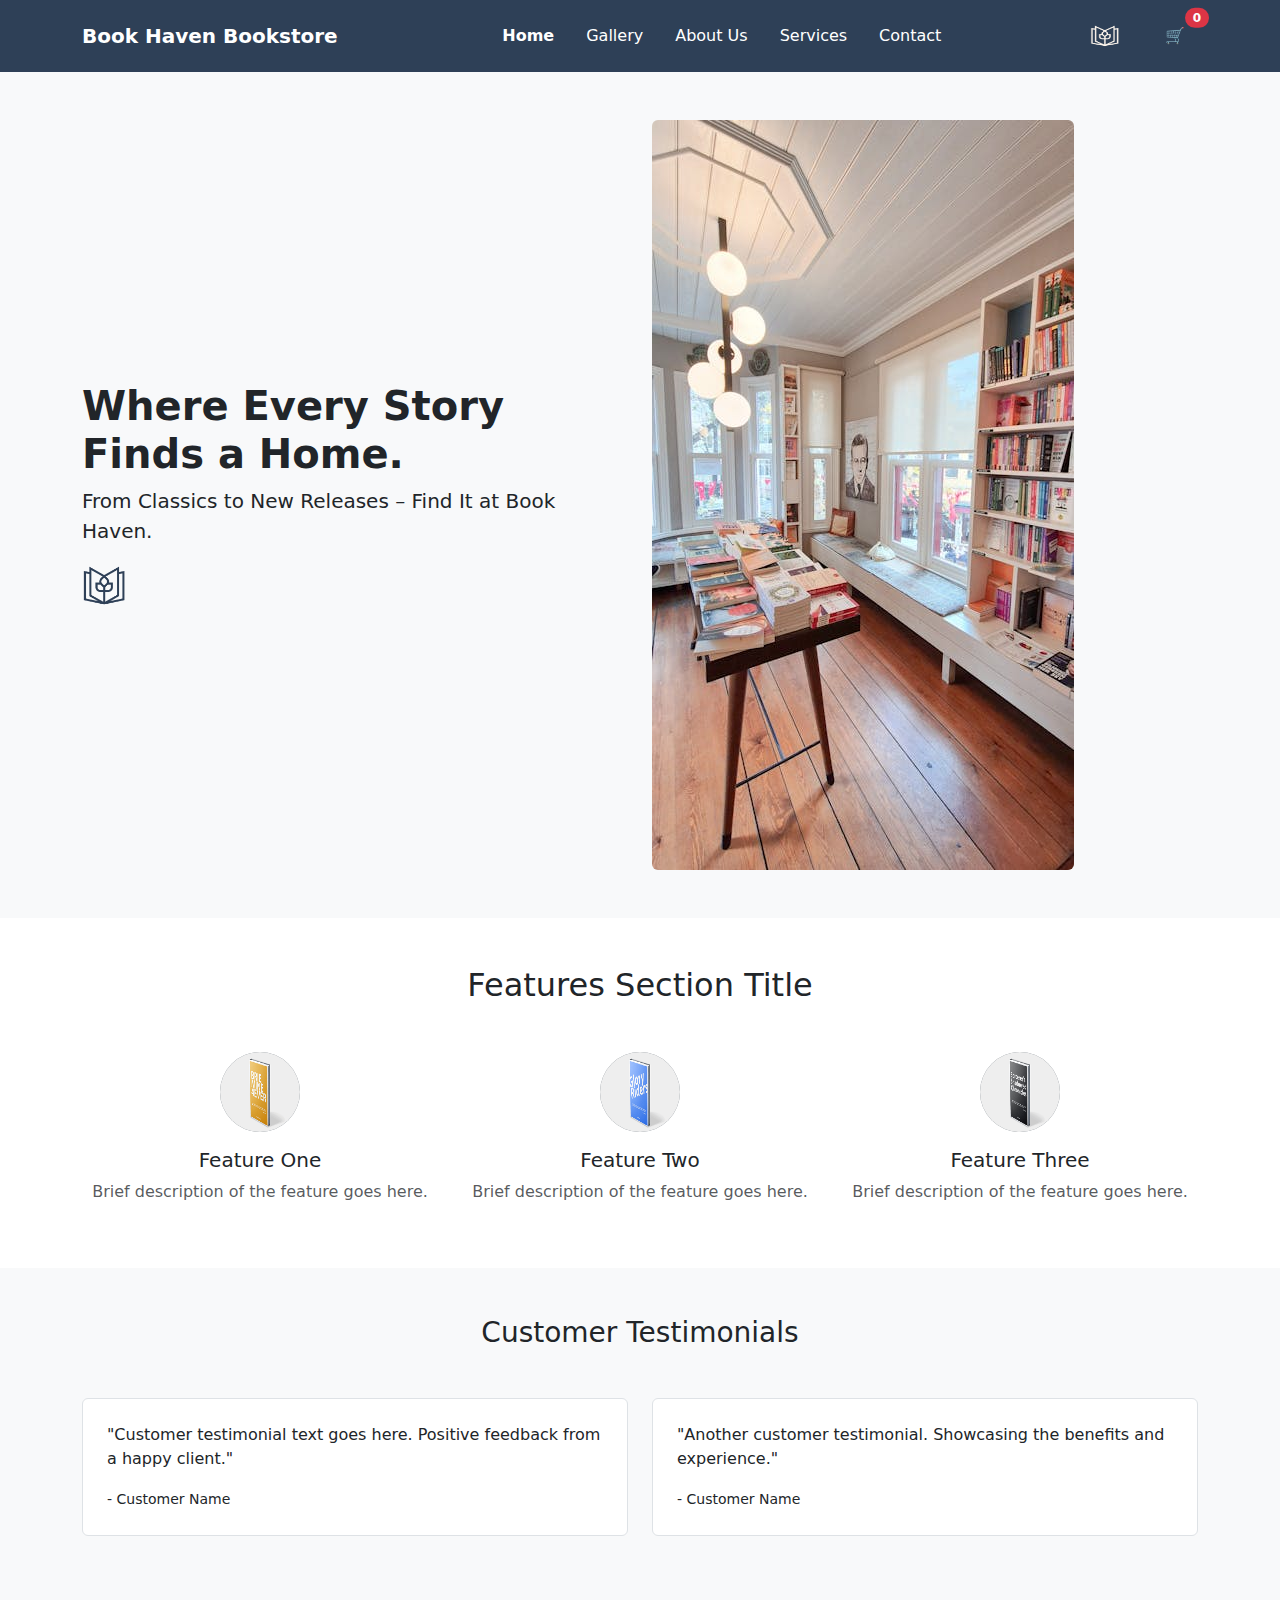
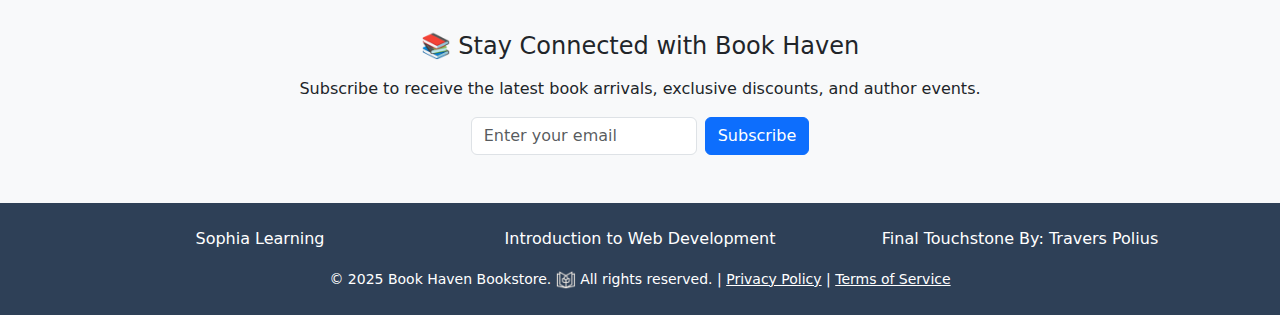
<file: index.html>
<!DOCTYPE html>
<html lang="en">
<head>
  <meta charset="UTF-8">
  <meta name="viewport" content="width=device-width, initial-scale=1.0">
  <title>Book Haven Bookstore</title>
  <link href="https://cdn.jsdelivr.net/npm/bootstrap@5.3.0/dist/css/bootstrap.min.css" rel="stylesheet">
  <link href="css/styles.css" rel="stylesheet">
</head>
<body>

<!-- NAVBAR -->
<nav class="navbar navbar-expand-lg py-3 text-white">
  <div class="container text-white">
    <a class="navbar-brand text-white fw-bold" href="index.html">Book Haven Bookstore</a>
    <button class="navbar-toggler" type="button" data-bs-toggle="collapse" data-bs-target="#navbarNav">
      <span class="navbar-toggler-icon"></span>
    </button>
    <div class="collapse navbar-collapse justify-content-center text-white" id="navbarNav">
      <ul class="navbar-nav gap-3">
        <li class="nav-item"><a class="nav-link text-white active fw-bold" href="index.html">Home</a></li>
        <li class="nav-item"><a class="nav-link text-white" href="gallery.html">Gallery</a></li>
        <li class="nav-item"><a class="nav-link text-white" href="about.html">About Us</a></li>
        <li class="nav-item"><a class="nav-link text-white" href="services.html">Services</a></li>
        <li class="nav-item"><a class="nav-link text-white" href="contact.html">Contact</a></li>
      </ul>
    </div>
    <a class="navbar-brand" href="#">
        <img src="images/logo.png" alt="Logo" width="30" height="24" class="d-inline-block align-text-top">
      </a>
      <a href="cart.html" class="btn position-relative ms-3">
        🛒
        <span id="cart-count" class="position-absolute top-0 start-100 translate-middle badge rounded-pill bg-danger">0</span>
      </a>
  </div>
</nav>

<!-- HERO SECTION -->
<section class="py-5 bg-light">
  <div class="container">
    <div class="row align-items-center">
      <div class="col-md-6">
        <h1 class="fw-bold">Where Every Story Finds a Home.</h1>
        <p class="lead">From Classics to New Releases – Find It at Book Haven.</p>
        <img src="images/logoBlack.png" alt="Logo" width="45" height="45" class="d-inline-block align-text-top">
      </div>
      <div class="col-md-6">
        <img class="rounded" src="images/hero-bookstore.jpeg" alt="Hero Image" width="auto" height="auto">
      </div>
    </div>
  </div>
</section>

<!-- FEATURES SECTION -->
<section class="py-5">
  <div class="container text-center">
    <h2 class="mb-5">Features Section Title</h2>
    <div class="row g-4">
      <div class="col-md-4">
        <div class="mb-3 rounded-circle bg-secondary mx-auto" style="width:80px; height:80px;">
			<img class="mb-3 rounded-circle bg-secondary mx-auto" style="width:80px; height:80px;" src="images/Client3_Book1.png" alt="Book1">
		</div>
        <h5>Feature One</h5>
        <p class="text-muted">Brief description of the feature goes here.</p>
      </div>
      <div class="col-md-4">
        <div class="mb-3 rounded-circle bg-secondary mx-auto" style="width:80px; height:80px;">
			<img class="mb-3 rounded-circle bg-secondary mx-auto" style="width:80px; height:80px;" src="images/Client3_Book2.png" alt="Book2">
		</div>
        <h5>Feature Two</h5>
        <p class="text-muted">Brief description of the feature goes here.</p>
      </div>
      <div class="col-md-4">
        <div class="mb-3 rounded-circle bg-secondary mx-auto" style="width:80px; height:80px;">
			<img class="mb-3 rounded-circle bg-secondary mx-auto" style="width:80px; height:80px;" src="images/Client3_Book3.png" alt="Book3">
		</div>
        <h5>Feature Three</h5>
        <p class="text-muted">Brief description of the feature goes here.</p>
      </div>
    </div>
  </div>
</section>

<!-- TESTIMONIALS SECTION -->
<section class="py-5 bg-light">
  <div class="container">
    <h3 class="text-center mb-5">Customer Testimonials</h3>
    <div class="row g-4">
      <div class="col-md-6">
        <div class="p-4 border rounded bg-white">
          <p>"Customer testimonial text goes here. Positive feedback from a happy client."</p>
          <small>- Customer Name</small>
        </div>
      </div>
      <div class="col-md-6">
        <div class="p-4 border rounded bg-white">
          <p>"Another customer testimonial. Showcasing the benefits and experience."</p>
          <small>- Customer Name</small>
        </div>
      </div>
    </div>
  </div>
</section>

<!-- SUBSCRIBE SECTION -->
<section class="bg-light py-5">
  <div class="container text-center">
    <h4 class="mb-3">📚 Stay Connected with Book Haven</h4>
    <p>Subscribe to receive the latest book arrivals, exclusive discounts, and author events.</p>
    <form id="subscribe-form" class="d-flex justify-content-center flex-wrap gap-2">
      <input type="email" id="subscribe-email" class="form-control w-auto" placeholder="Enter your email" required>
      <button class="btn btn-primary" type="submit">Subscribe</button>
    </form>
    <div id="subscribe-message" class="mt-3 text-success" style="display:none;">
      ✅ Thank you for subscribing!
    </div>
  </div>
</section>

<!-- FOOTER -->
<footer class="py-4 text-white">
  <div class="container text-center">
    <div class="row mb-3">
      <div class="col-md-4">Sophia Learning</div>
      <div class="col-md-4">Introduction to Web Development </div>
      <div class="col-md-4">Final Touchstone By: Travers Polius</div>
    </div>
    <small>© 2025 Book Haven Bookstore. <img src="images/logo.png" alt="Logo" height="20px" width="20px">  All rights reserved. | 
		<a href="#" class="text-white">Privacy Policy</a> | <a href="#" class="text-white">Terms of Service</a>
	</small>
  </div>
</footer>

<script src="https://cdn.jsdelivr.net/npm/bootstrap@5.3.0/dist/js/bootstrap.bundle.min.js"></script>
<script src="js/script_A.js"></script>
</body>
</html>
</file>
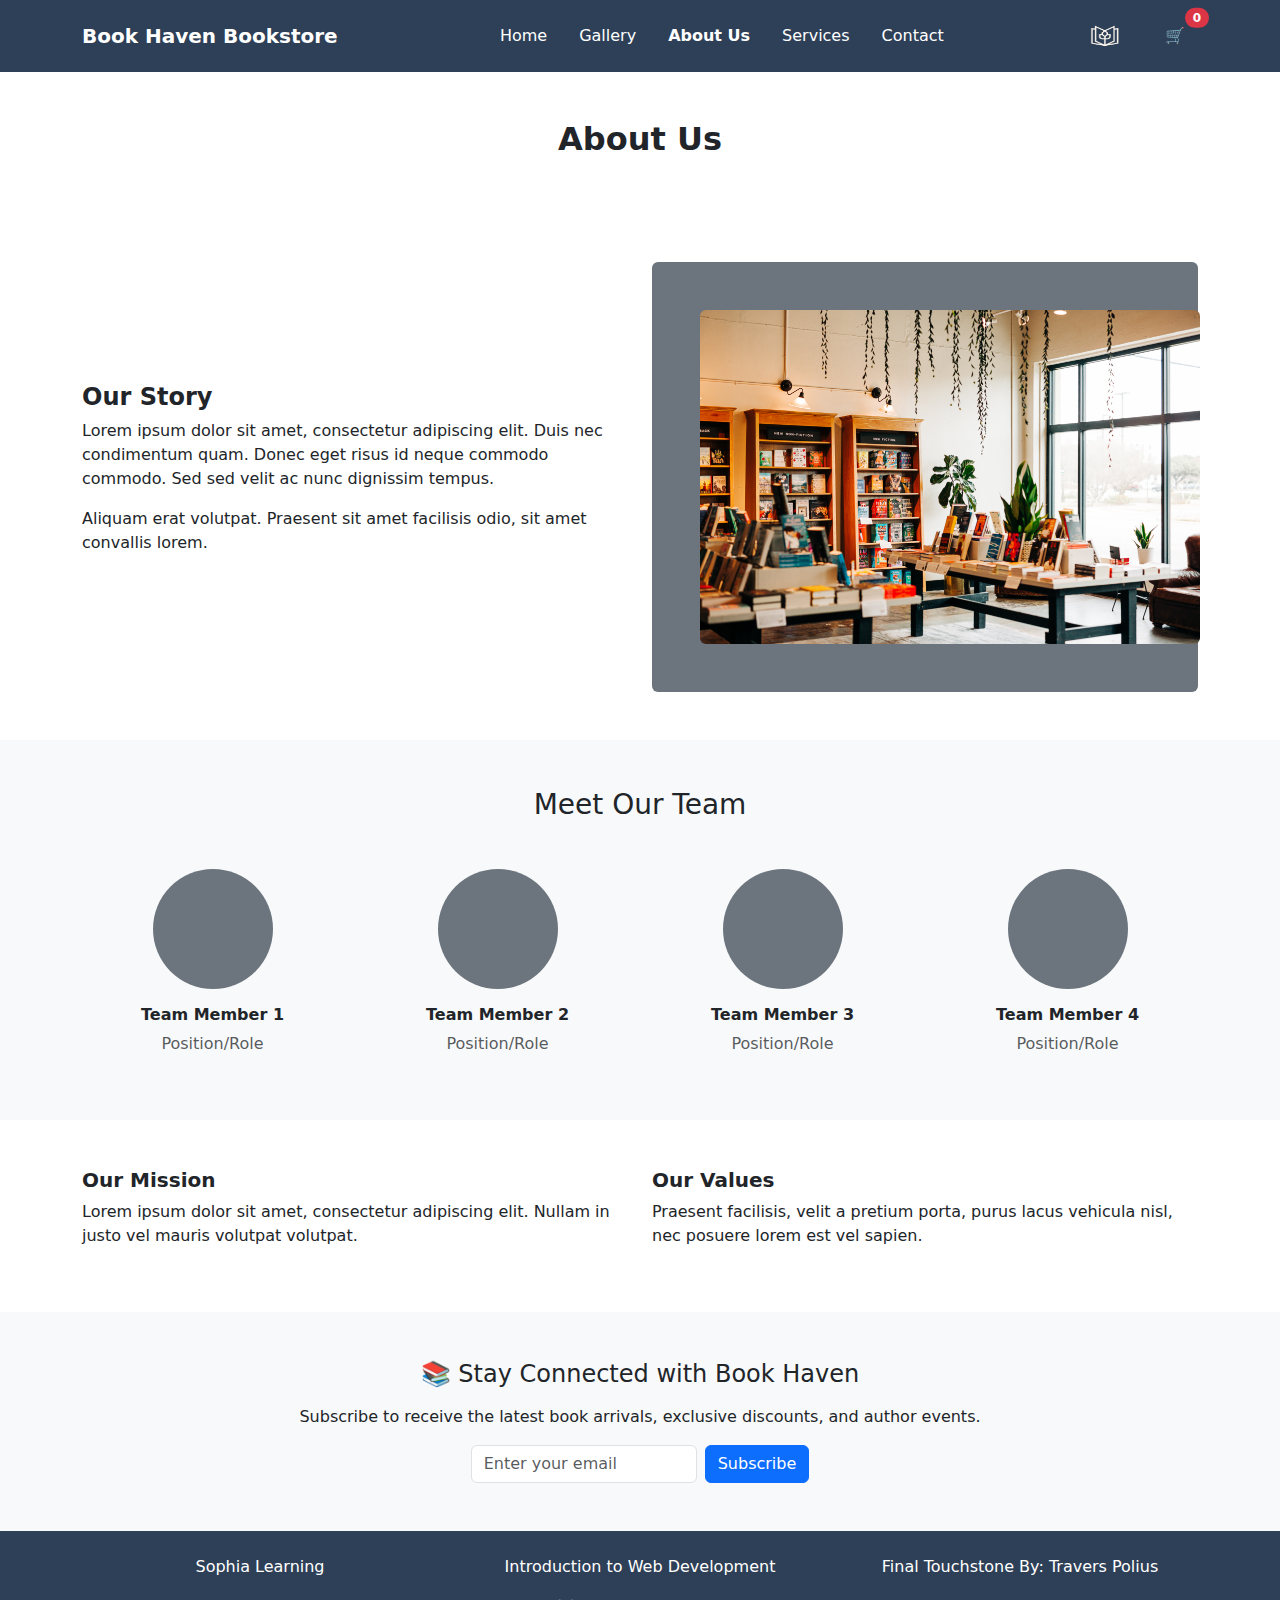
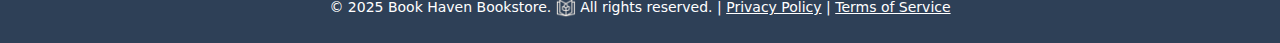
<file: about.html>
<!DOCTYPE html>
<html lang="en">
<head>
  <meta charset="UTF-8">
  <meta name="viewport" content="width=device-width, initial-scale=1.0">
  <title>About Us</title>
  <link href="https://cdn.jsdelivr.net/npm/bootstrap@5.3.0/dist/css/bootstrap.min.css" rel="stylesheet">
  <link href="css/styles.css" rel="stylesheet">
</head>
<body>

<!-- NAVBAR -->
<nav class="navbar navbar-expand-lg py-3 text-white">
  <div class="container text-white">
    <a class="navbar-brand text-white fw-bold" href="index.html">Book Haven Bookstore</a>
    <button class="navbar-toggler" type="button" data-bs-toggle="collapse" data-bs-target="#navbarNav">
      <span class="navbar-toggler-icon"></span>
    </button>
    <div class="collapse navbar-collapse justify-content-center text-white" id="navbarNav">
      <ul class="navbar-nav gap-3">
        <li class="nav-item"><a class="nav-link text-white" href="index.html">Home</a></li>
        <li class="nav-item"><a class="nav-link text-white" href="gallery.html">Gallery</a></li>
        <li class="nav-item"><a class="nav-link text-white active fw-bold" href="about.html">About Us</a></li>
        <li class="nav-item"><a class="nav-link text-white" href="Services.html">Services</a></li>
        <li class="nav-item"><a class="nav-link text-white" href="contact.html">Contact</a></li>
      </ul>
    </div>
    <a class="navbar-brand" href="#">
        <img src="images/logo.png" alt="Logo" width="30" height="24" class="d-inline-block align-text-top">
      </a>
      <a href="cart.html" class="btn position-relative ms-3">
        🛒
        <span id="cart-count" class="position-absolute top-0 start-100 translate-middle badge rounded-pill bg-danger">0</span>
      </a>
  </div>
</nav>

<!-- PAGE TITLE -->
<section class="py-5 text-center">
  <div class="container">
    <h2 class="fw-bold">About Us</h2>
  </div>
</section>

<!-- OUR STORY SECTION -->
<section class="py-5">
  <div class="container">
    <div class="row align-items-center">
      <div class="col-md-6">
        <h4 class="fw-bold">Our Story</h4>
        <p>Lorem ipsum dolor sit amet, consectetur adipiscing elit. Duis nec condimentum quam. Donec eget risus id neque commodo commodo. Sed sed velit ac nunc dignissim tempus.</p>
        <p>Aliquam erat volutpat. Praesent sit amet facilisis odio, sit amet convallis lorem.</p>
      </div>
      <div class="col-md-6">
        <div class="bg-secondary text-white text-center p-5 rounded">
          <img class="rounded" src="images/hero-image2.jpg" alt="Hero Image" width="500px" height="auto">
        </div>
      </div>
    </div>
  </div>
</section>

<!-- MEET OUR TEAM -->
<section class="py-5 bg-light">
  <div class="container text-center">
    <h3 class="mb-5">Meet Our Team</h3>
    <div class="row g-4">
      <div class="col-6 col-md-3">
        <div class="rounded-circle bg-secondary mx-auto mb-3" style="width:120px; height:120px;"></div>
        <h6 class="fw-bold">Team Member 1</h6>
        <p class="text-muted">Position/Role</p>
      </div>
      <div class="col-6 col-md-3">
        <div class="rounded-circle bg-secondary mx-auto mb-3" style="width:120px; height:120px;"></div>
        <h6 class="fw-bold">Team Member 2</h6>
        <p class="text-muted">Position/Role</p>
      </div>
      <div class="col-6 col-md-3">
        <div class="rounded-circle bg-secondary mx-auto mb-3" style="width:120px; height:120px;"></div>
        <h6 class="fw-bold">Team Member 3</h6>
        <p class="text-muted">Position/Role</p>
      </div>
      <div class="col-6 col-md-3">
        <div class="rounded-circle bg-secondary mx-auto mb-3" style="width:120px; height:120px;"></div>
        <h6 class="fw-bold">Team Member 4</h6>
        <p class="text-muted">Position/Role</p>
      </div>
    </div>
  </div>
</section>

<!-- MISSION & VALUES -->
<section class="py-5">
  <div class="container">
    <div class="row g-4">
      <div class="col-md-6">
        <h5 class="fw-bold">Our Mission</h5>
        <p>Lorem ipsum dolor sit amet, consectetur adipiscing elit. Nullam in justo vel mauris volutpat volutpat.</p>
      </div>
      <div class="col-md-6">
        <h5 class="fw-bold">Our Values</h5>
        <p>Praesent facilisis, velit a pretium porta, purus lacus vehicula nisl, nec posuere lorem est vel sapien.</p>
      </div>
    </div>
  </div>
</section>

 <!-- SUBSCRIBE SECTION -->
<section class="bg-light py-5">
  <div class="container text-center">
    <h4 class="mb-3">📚 Stay Connected with Book Haven</h4>
    <p>Subscribe to receive the latest book arrivals, exclusive discounts, and author events.</p>
    <form id="subscribe-form" class="d-flex justify-content-center flex-wrap gap-2">
      <input type="email" id="subscribe-email" class="form-control w-auto" placeholder="Enter your email" required>
      <button class="btn btn-primary" type="submit">Subscribe</button>
    </form>
    <div id="subscribe-message" class="mt-3 text-success" style="display:none;">
      ✅ Thank you for subscribing!
    </div>
  </div>
</section>

<!-- FOOTER -->
<footer class="py-4 text-white">
  <div class="container text-center">
    <div class="row mb-3">
      <div class="col-md-4">Sophia Learning</div>
      <div class="col-md-4">Introduction to Web Development </div>
      <div class="col-md-4">Final Touchstone By: Travers Polius</div>
    </div>
    <small>© 2025 Book Haven Bookstore. <img src="images/logo.png" alt="Logo" height="20px" width="20px">  All rights reserved. | 
		<a href="#" class="text-white">Privacy Policy</a> | <a href="#" class="text-white">Terms of Service</a>
	</small>
  </div>
</footer>

<script src="https://cdn.jsdelivr.net/npm/bootstrap@5.3.0/dist/js/bootstrap.bundle.min.js"></script>
<script src="js/script_A.js"></script>
</body>
</html>
</file>
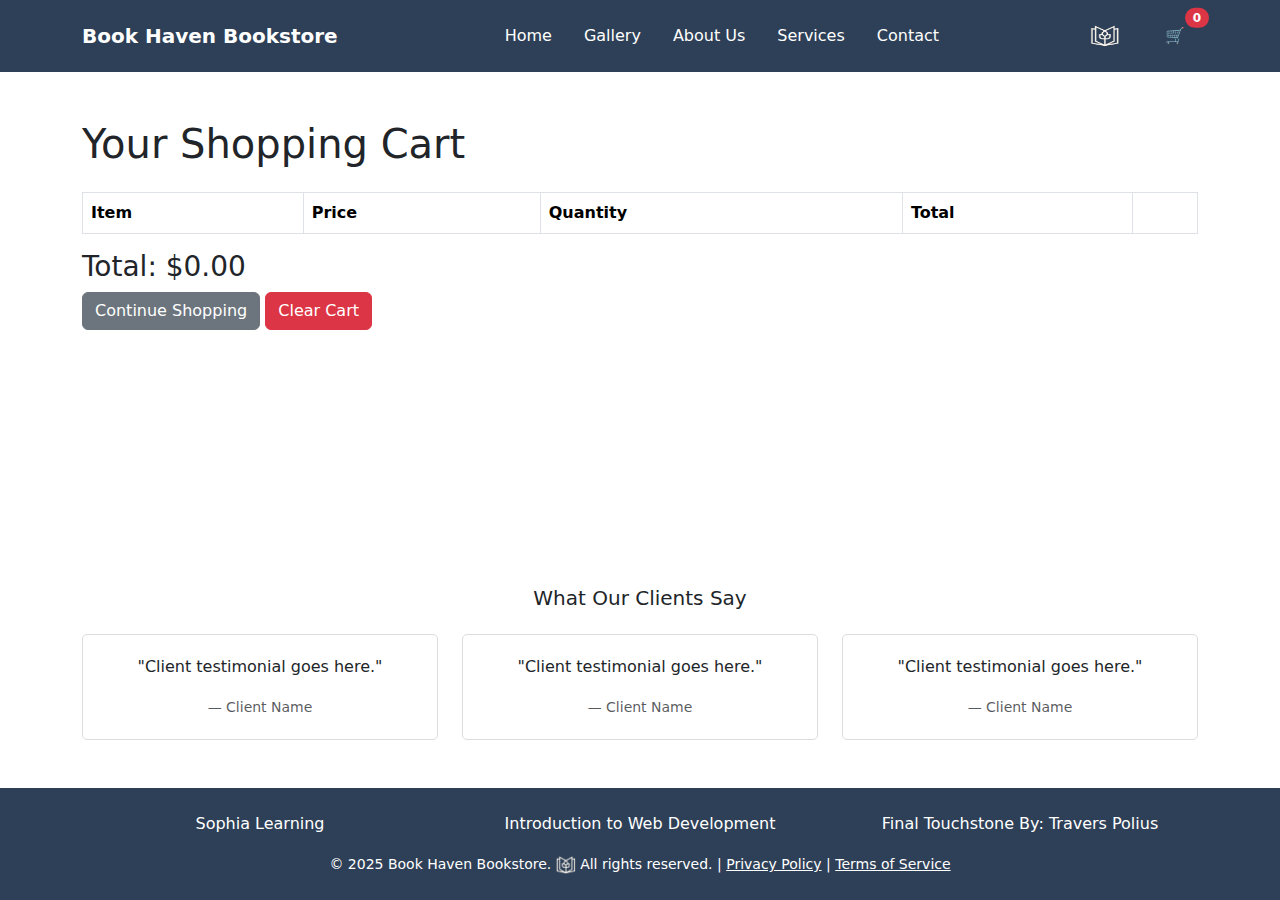
<file: cart.html>
<!DOCTYPE html>
<html lang="en">
<head>
  <meta charset="UTF-8" />
  <meta name="viewport" content="width=device-width, initial-scale=1.0" />
  <title>Shopping Cart</title>
  <link href="https://cdn.jsdelivr.net/npm/bootstrap@5.3.0/dist/css/bootstrap.min.css" rel="stylesheet" />
  <link href="css/styles.css" rel="stylesheet">
</head>
<body>

 <!-- NAVBAR -->
<nav class="navbar navbar-expand-lg py-3 text-white">
  <div class="container text-white">
    <a class="navbar-brand text-white fw-bold" href="index.html">Book Haven Bookstore</a>
    <button class="navbar-toggler" type="button" data-bs-toggle="collapse" data-bs-target="#navbarNav">
      <span class="navbar-toggler-icon"></span>
    </button>
    <div class="collapse navbar-collapse justify-content-center text-white" id="navbarNav">
      <ul class="navbar-nav gap-3">
        <li class="nav-item"><a class="nav-link text-white" href="index.html">Home</a></li>
        <li class="nav-item"><a class="nav-link text-white" href="gallery.html">Gallery</a></li>
        <li class="nav-item"><a class="nav-link text-white" href="about.html">About Us</a></li>
        <li class="nav-item"><a class="nav-link text-white" href="services.html">Services</a></li>
        <li class="nav-item"><a class="nav-link text-white" href="contact.html">Contact</a></li>
      </ul>
    </div>
    <a class="navbar-brand" href="#">
        <img src="images/logo.png" alt="Logo" width="30" height="24" class="d-inline-block align-text-top">
      </a>
      <a href="cart.html" class="btn position-relative ms-3">
        🛒
        <span id="cart-count" class="position-absolute top-0 start-100 translate-middle badge rounded-pill bg-danger">0</span>
      </a>
  </div>
</nav>

  <!-- MAIN CONTENT -->
  <main class="container py-5">
    <h1 class="mb-4">Your Shopping Cart</h1>
    <table class="table table-bordered">
      <thead>
        <tr>
          <th>Item</th>
          <th>Price</th>
          <th>Quantity</th>
          <th>Total</th>
          <th></th>
        </tr>
      </thead>
      <tbody id="cart-items"></tbody>
    </table>
    <h3 id="cart-total">Total: $0.00</h3>
    <a href="gallery.html" class="btn btn-secondary">Continue Shopping</a>
    <button id="clear-cart" class="btn btn-danger">Clear Cart</button>
  </main>
  
  <!-- TESTIMONIAL SECTION -->
<div class="container text-center py-5">
  <h5 class="mb-4">What Our Clients Say</h5>
  <div class="row">
    <div class="col-md-4">
      <div class="testimonial-card">
        <p>"Client testimonial goes here."</p>
        <small class="text-muted">— Client Name</small>
      </div>
    </div>
    <div class="col-md-4">
      <div class="testimonial-card">
        <p>"Client testimonial goes here."</p>
        <small class="text-muted">— Client Name</small>
      </div>
    </div>
    <div class="col-md-4">
      <div class="testimonial-card">
        <p>"Client testimonial goes here."</p>
        <small class="text-muted">— Client Name</small>
      </div>
    </div>
  </div>
</div>

<!-- FOOTER -->
<footer class="py-4 text-white">
  <div class="container text-center">
    <div class="row mb-3">
      <div class="col-md-4">Sophia Learning</div>
      <div class="col-md-4">Introduction to Web Development </div>
      <div class="col-md-4">Final Touchstone By: Travers Polius</div>
    </div>
    <small>© 2025 Book Haven Bookstore. <img src="images/logo.png" alt="Logo" height="20px" width="20px">  All rights reserved. | 
		<a href="#" class="text-white">Privacy Policy</a> | <a href="#" class="text-white">Terms of Service</a>
	</small>
  </div>
</footer>

  <!-- BOOTSTRAP JS -->
  <script src="https://cdn.jsdelivr.net/npm/bootstrap@5.3.0/dist/js/bootstrap.bundle.min.js"></script>

  <!-- Shopping Cart JS code-->
  <script src="js/script.js"></script>
</body>
</html>
</file>
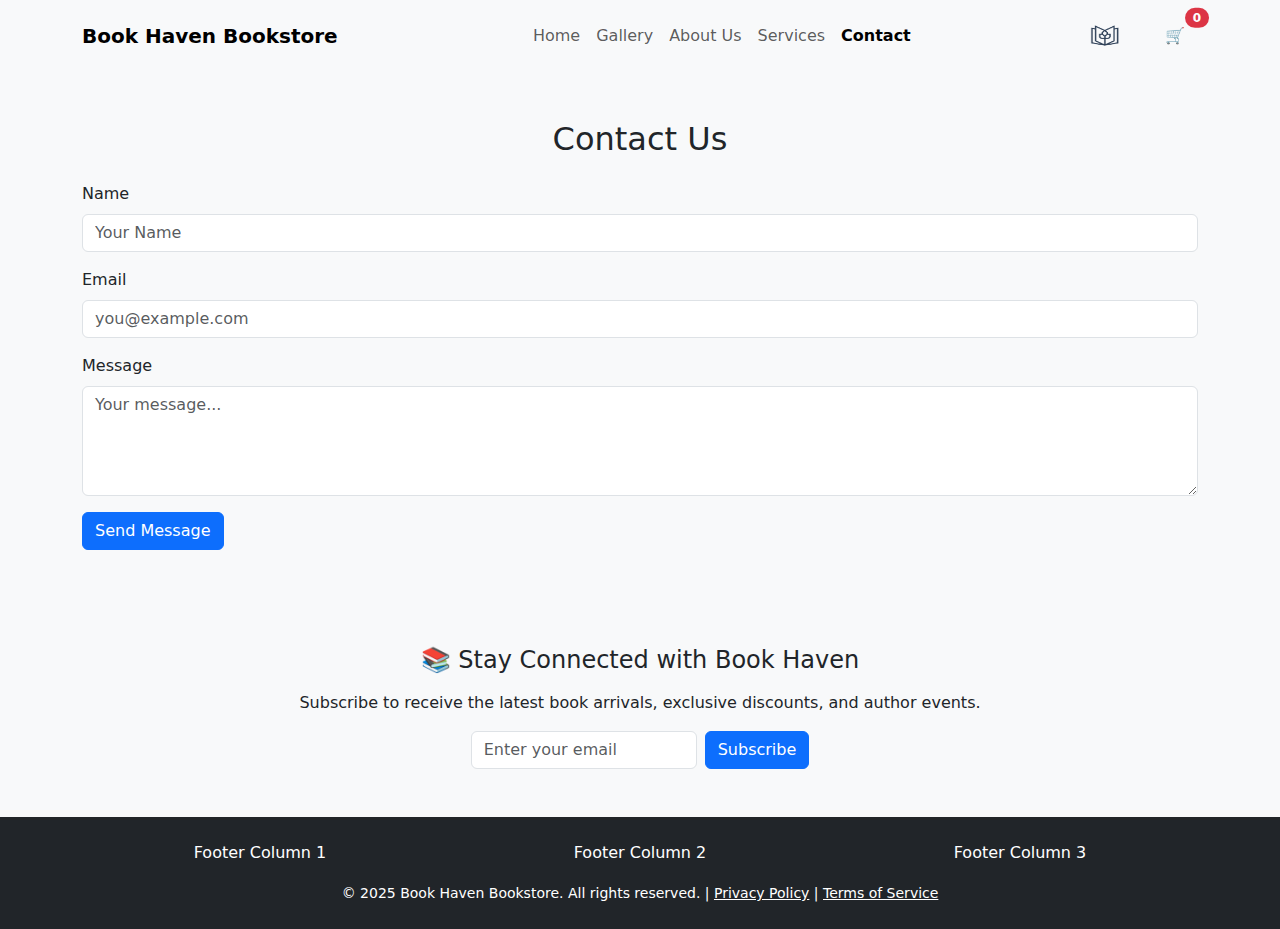
<file: contact.html>
<!DOCTYPE html>
<html lang="en">
<head>
  <meta charset="UTF-8">
  <meta name="viewport" content="width=device-width, initial-scale=1.0">
  <title>Contact Us</title>
  <link href="https://cdn.jsdelivr.net/npm/bootstrap@5.3.0/dist/css/bootstrap.min.css" rel="stylesheet">
  <style>
    html, body {
      height: 100%;
	  background-color: #f8f9fa;
    }
    body {
      display: flex;
      flex-direction: column;
    }
    main {
      flex: 1;
    }
  </style>
</head>
<body>

  <!-- HEADER / NAVBAR -->
  <nav class="navbar navbar-expand-lg navbar-light bg-light py-3">
    <div class="container">
      <a class="navbar-brand fw-bold" href="#">Book Haven Bookstore</a>
      <button class="navbar-toggler" type="button" data-bs-toggle="collapse" data-bs-target="#navbarNav">
        <span class="navbar-toggler-icon"></span>
      </button>
      <div class="collapse navbar-collapse justify-content-center" id="navbarNav">
        <ul class="navbar-nav">
          <li class="nav-item"><a class="nav-link" href="index.html">Home</a></li>
        <li class="nav-item"><a class="nav-link" href="gallery.html">Gallery</a></li>
        <li class="nav-item"><a class="nav-link" href="about.html">About Us</a></li>
        <li class="nav-item"><a class="nav-link" href="services.html">Services</a></li>
        <li class="nav-item"><a class="nav-link active fw-bold" href="contact.html">Contact</a></li>
        </ul>
      </div>
      <a class="navbar-brand" href="#">
        <img src="images/logoBlack.png" alt="Logo" width="30" height="24" class="d-inline-block align-text-top">
      </a>
      <a href="cart.html" class="btn position-relative ms-3">
        🛒
        <span id="cart-count" class="position-absolute top-0 start-100 translate-middle badge rounded-pill bg-danger">0</span>
      </a>
    </div>
  </nav>

  <section class="container py-5">
    <h2 class="text-center mb-4">Contact Us</h2>
    <form>
      <div class="mb-3">
        <label for="name" class="form-label">Name</label>
        <input type="text" class="form-control" id="name" placeholder="Your Name">
      </div>
      <div class="mb-3">
        <label for="email" class="form-label">Email</label>
        <input type="email" class="form-control" id="email" placeholder="you@example.com">
      </div>
      <div class="mb-3">
        <label for="message" class="form-label">Message</label>
        <textarea class="form-control" id="message" rows="4" placeholder="Your message..."></textarea>
      </div>
      <button type="submit" class="btn btn-primary">Send Message</button>
    </form>
  </section>
  
  <!-- SUBSCRIBE SECTION -->
<section class="bg-light py-5">
  <div class="container text-center">
    <h4 class="mb-3">📚 Stay Connected with Book Haven</h4>
    <p>Subscribe to receive the latest book arrivals, exclusive discounts, and author events.</p>
    <form id="subscribe-form" class="d-flex justify-content-center flex-wrap gap-2">
      <input type="email" id="subscribe-email" class="form-control w-auto" placeholder="Enter your email" required>
      <button class="btn btn-primary" type="submit">Subscribe</button>
    </form>
    <div id="subscribe-message" class="mt-3 text-success" style="display:none;">
      ✅ Thank you for subscribing!
    </div>
  </div>
</section>

<!-- FOOTER -->
<footer class="py-4 bg-dark text-white">
  <div class="container text-center">
    <div class="row mb-3">
      <div class="col-md-4">Footer Column 1</div>
      <div class="col-md-4">Footer Column 2</div>
      <div class="col-md-4">Footer Column 3</div>
    </div>
    <small>© 2025 Book Haven Bookstore. All rights reserved. | <a href="#" class="text-white">Privacy Policy</a> | <a href="#" class="text-white">Terms of Service</a></small>
  </div>
</footer>

  <script src="https://cdn.jsdelivr.net/npm/bootstrap@5.3.0/dist/js/bootstrap.bundle.min.js"></script>
  
  <script>
document.addEventListener("DOMContentLoaded", function () {
  const cartCount = document.getElementById("cart-count");
  let cart = JSON.parse(localStorage.getItem("cart")) || [];

  // Update cart count on page load
  updateCartCount();

  function updateCartCount() {
    const totalItems = cart.reduce((sum, item) => sum + item.quantity, 0);
    cartCount.textContent = totalItems;
  }
  
  const subscribeForm = document.getElementById("subscribe-form");
  const subscribeEmail = document.getElementById("subscribe-email");
  const subscribeMessage = document.getElementById("subscribe-message");

  subscribeForm.addEventListener("submit", function (e) {
    e.preventDefault();
    const email = subscribeEmail.value.trim();

    if (email) {
      let subscribers = JSON.parse(localStorage.getItem("subscribers")) || [];
      if (!subscribers.includes(email)) {
        subscribers.push(email);
        localStorage.setItem("subscribers", JSON.stringify(subscribers));
      }
      subscribeEmail.value = "";
      subscribeMessage.style.display = "block";
      setTimeout(() => subscribeMessage.style.display = "none", 3000);
    }
  });
});
</script>

</body>
</html>
</file>
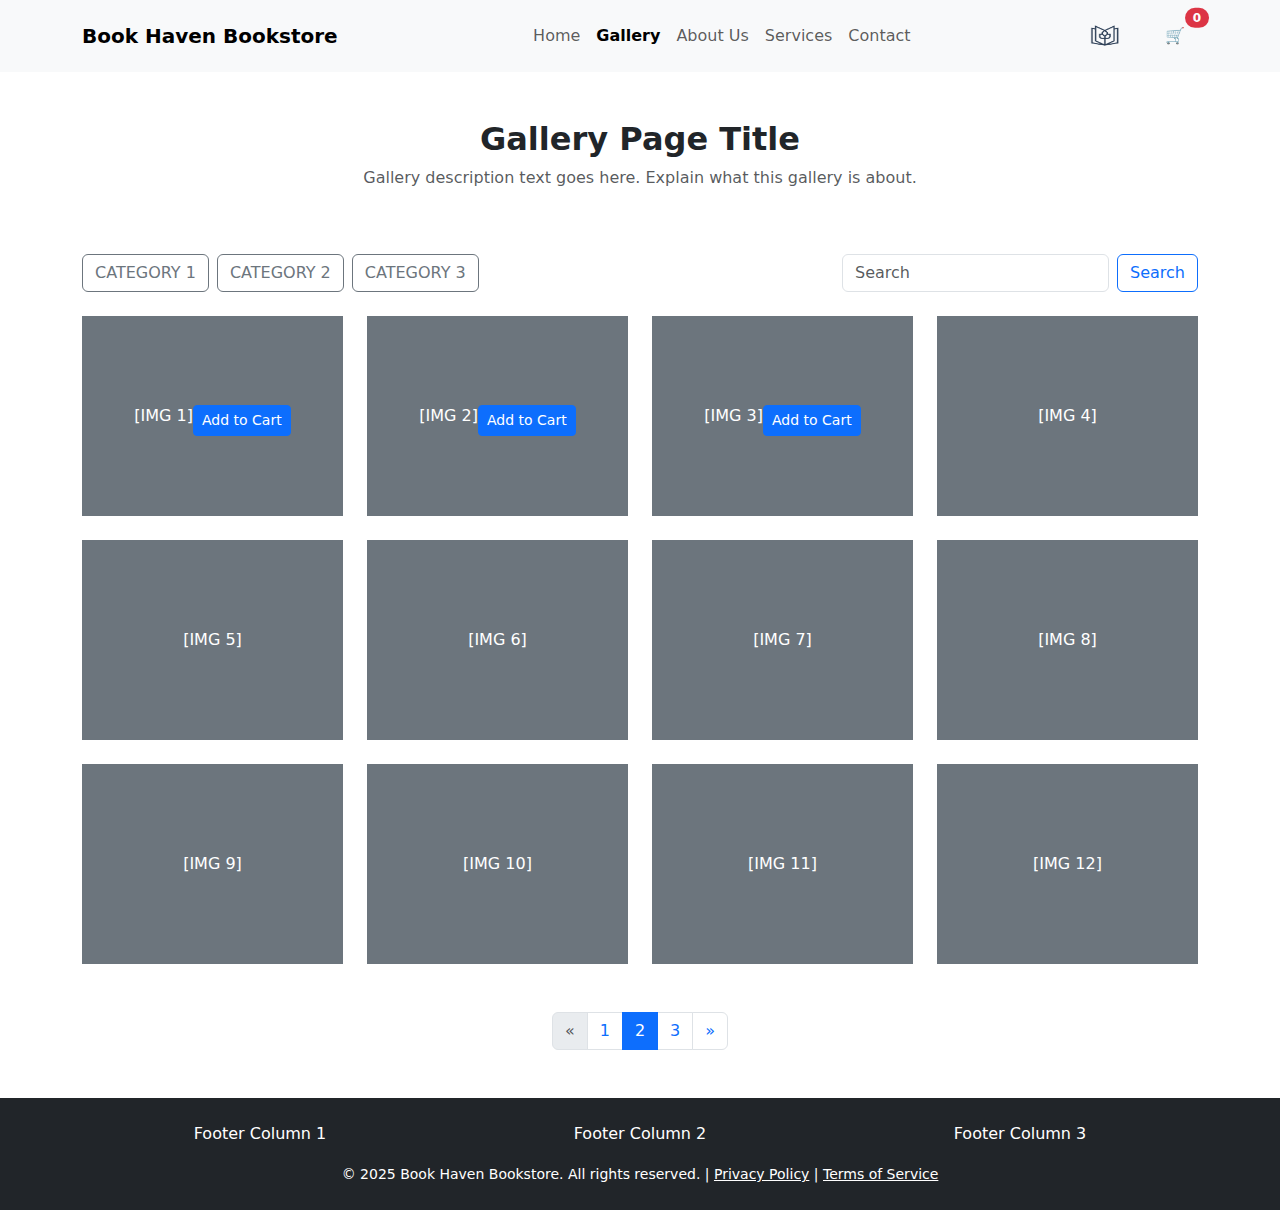
<file: gallery.html>
<!DOCTYPE html>
<html lang="en">
<head>
  <meta charset="UTF-8">
  <meta name="viewport" content="width=device-width, initial-scale=1.0">
  <title>Gallery Page</title>
  <link href="https://cdn.jsdelivr.net/npm/bootstrap@5.3.0/dist/css/bootstrap.min.css" rel="stylesheet">
</head>
<body>

<!-- HEADER / NAVBAR -->
<nav class="navbar navbar-expand-lg navbar-light bg-light py-3">
  <div class="container">
    <a class="navbar-brand fw-bold" href="#">Book Haven Bookstore</a>
    <button class="navbar-toggler" type="button" data-bs-toggle="collapse" data-bs-target="#navbarNav">
      <span class="navbar-toggler-icon"></span>
    </button>
    <div class="collapse navbar-collapse justify-content-center" id="navbarNav">
      <ul class="navbar-nav">
        <li class="nav-item"><a class="nav-link" href="index.html">Home</a></li>
        <li class="nav-item"><a class="nav-link active fw-bold" href="gallery.html">Gallery</a></li>
        <li class="nav-item"><a class="nav-link" href="about.html">About Us</a></li>
        <li class="nav-item"><a class="nav-link" href="services.html">Services</a></li>
        <li class="nav-item"><a class="nav-link" href="contact.html">Contact</a></li>
      </ul>
    </div>
    <a class="navbar-brand" href="#">
		<img src="images/logoBlack.png" alt="Logo" width="30" height="24" class="d-inline-block align-text-top">
	</a>
<a href="cart.html" class="btn position-relative ms-3">
  🛒
  <span id="cart-count" class="position-absolute top-0 start-100 translate-middle badge rounded-pill bg-danger">
    0
  </span>
</a>
  </div>
</nav>

<!-- GALLERY HEADER -->
<section class="py-5 text-center">
  <div class="container">
    <h2 class="fw-bold">Gallery Page Title</h2>
    <p class="text-muted">Gallery description text goes here. Explain what this gallery is about.</p>
  </div>
</section>

<!-- FILTERS & SEARCH -->
<div class="container mb-4">
  <div class="row align-items-center">
    <div class="col-md-8 d-flex gap-2 flex-wrap">
      <button class="btn btn-outline-secondary">CATEGORY 1</button>
      <button class="btn btn-outline-secondary">CATEGORY 2</button>
      <button class="btn btn-outline-secondary">CATEGORY 3</button>
    </div>
    <div class="col-md-4">
      <form class="d-flex">
        <input class="form-control me-2" type="search" placeholder="Search" aria-label="Search">
        <button class="btn btn-outline-primary" type="submit">Search</button>
      </form>
    </div>
  </div>
</div>

<!-- GALLERY GRID -->
<div class="container mb-5">
  <div class="row g-4">
    <!-- Repeat for each image -->
    <div class="col-6 col-md-3">
      <div class="bg-secondary text-white d-flex align-items-center justify-content-center" style="height:200px;">
        [IMG 1]
		<button class="btn btn-primary btn-sm mt-2 add-to-cart" 
      data-id="1" data-name="Book Title 1" data-price="14.99">
      Add to Cart
    </button>
      </div>
    </div>
    <div class="col-6 col-md-3">
      <div class="bg-secondary text-white d-flex align-items-center justify-content-center" style="height:200px;">
        [IMG 2]
		<button class="btn btn-primary btn-sm mt-2 add-to-cart" 
      data-id="2" data-name="Book Title 2" data-price="12.99">
      Add to Cart
    </button>
      </div>
    </div>
    <div class="col-6 col-md-3">
      <div class="bg-secondary text-white d-flex align-items-center justify-content-center" style="height:200px;">
        [IMG 3]
		<button class="btn btn-primary btn-sm mt-2 add-to-cart" 
      data-id="3" data-name="Book Title 3" data-price="11.99">
      Add to Cart
    </button>
      </div>
    </div>
    <div class="col-6 col-md-3">
      <div class="bg-secondary text-white d-flex align-items-center justify-content-center" style="height:200px;">
        [IMG 4]
      </div>
    </div>
    <div class="col-6 col-md-3">
      <div class="bg-secondary text-white d-flex align-items-center justify-content-center" style="height:200px;">
        [IMG 5]
      </div>
    </div>
    <div class="col-6 col-md-3">
      <div class="bg-secondary text-white d-flex align-items-center justify-content-center" style="height:200px;">
        [IMG 6]
      </div>
    </div>
    <div class="col-6 col-md-3">
      <div class="bg-secondary text-white d-flex align-items-center justify-content-center" style="height:200px;">
        [IMG 7]
      </div>
    </div>
    <div class="col-6 col-md-3">
      <div class="bg-secondary text-white d-flex align-items-center justify-content-center" style="height:200px;">
        [IMG 8]
      </div>
    </div>
    <div class="col-6 col-md-3">
      <div class="bg-secondary text-white d-flex align-items-center justify-content-center" style="height:200px;">
        [IMG 9]
      </div>
    </div>
    <div class="col-6 col-md-3">
      <div class="bg-secondary text-white d-flex align-items-center justify-content-center" style="height:200px;">
        [IMG 10]
      </div>
    </div>
    <div class="col-6 col-md-3">
      <div class="bg-secondary text-white d-flex align-items-center justify-content-center" style="height:200px;">
        [IMG 11]
      </div>
    </div>
    <div class="col-6 col-md-3">
      <div class="bg-secondary text-white d-flex align-items-center justify-content-center" style="height:200px;">
        [IMG 12]
      </div>
    </div>
  </div>
</div>

<!-- PAGINATION -->
<div class="container mb-5">
  <nav aria-label="Page navigation">
    <ul class="pagination justify-content-center">
      <li class="page-item disabled"><a class="page-link" href="#">&laquo;</a></li>
      <li class="page-item"><a class="page-link" href="#">1</a></li>
      <li class="page-item active"><a class="page-link" href="#">2</a></li>
      <li class="page-item"><a class="page-link" href="#">3</a></li>
      <li class="page-item"><a class="page-link" href="#">&raquo;</a></li>
    </ul>
  </nav>
</div>

<!-- FOOTER -->
<footer class="py-4 bg-dark text-white">
  <div class="container text-center">
    <div class="row mb-3">
      <div class="col-md-4">Footer Column 1</div>
      <div class="col-md-4">Footer Column 2</div>
      <div class="col-md-4">Footer Column 3</div>
    </div>
    <small>© 2025 Book Haven Bookstore. All rights reserved. | <a href="#" class="text-white">Privacy Policy</a> | <a href="#" class="text-white">Terms of Service</a></small>
  </div>
</footer>

<script src="https://cdn.jsdelivr.net/npm/bootstrap@5.3.0/dist/js/bootstrap.bundle.min.js"></script>
<script>
document.addEventListener("DOMContentLoaded", function () {
  const cartCount = document.getElementById("cart-count");
  let cart = JSON.parse(localStorage.getItem("cart")) || [];

  // Update cart count on page load
  updateCartCount();

  // Handle Add to Cart
  document.querySelectorAll(".add-to-cart").forEach(button => {
    button.addEventListener("click", () => {
      const id = button.getAttribute("data-id");
      const name = button.getAttribute("data-name");
      const price = parseFloat(button.getAttribute("data-price"));

      const itemIndex = cart.findIndex(item => item.id === id);
      if (itemIndex > -1) {
        cart[itemIndex].quantity += 1;
      } else {
        cart.push({ id, name, price, quantity: 1 });
      }

      localStorage.setItem("cart", JSON.stringify(cart));
      updateCartCount();
    });
  });

  function updateCartCount() {
    const totalItems = cart.reduce((sum, item) => sum + item.quantity, 0);
    cartCount.textContent = totalItems;
  }
});
</script>

</body>
</html>
</file>
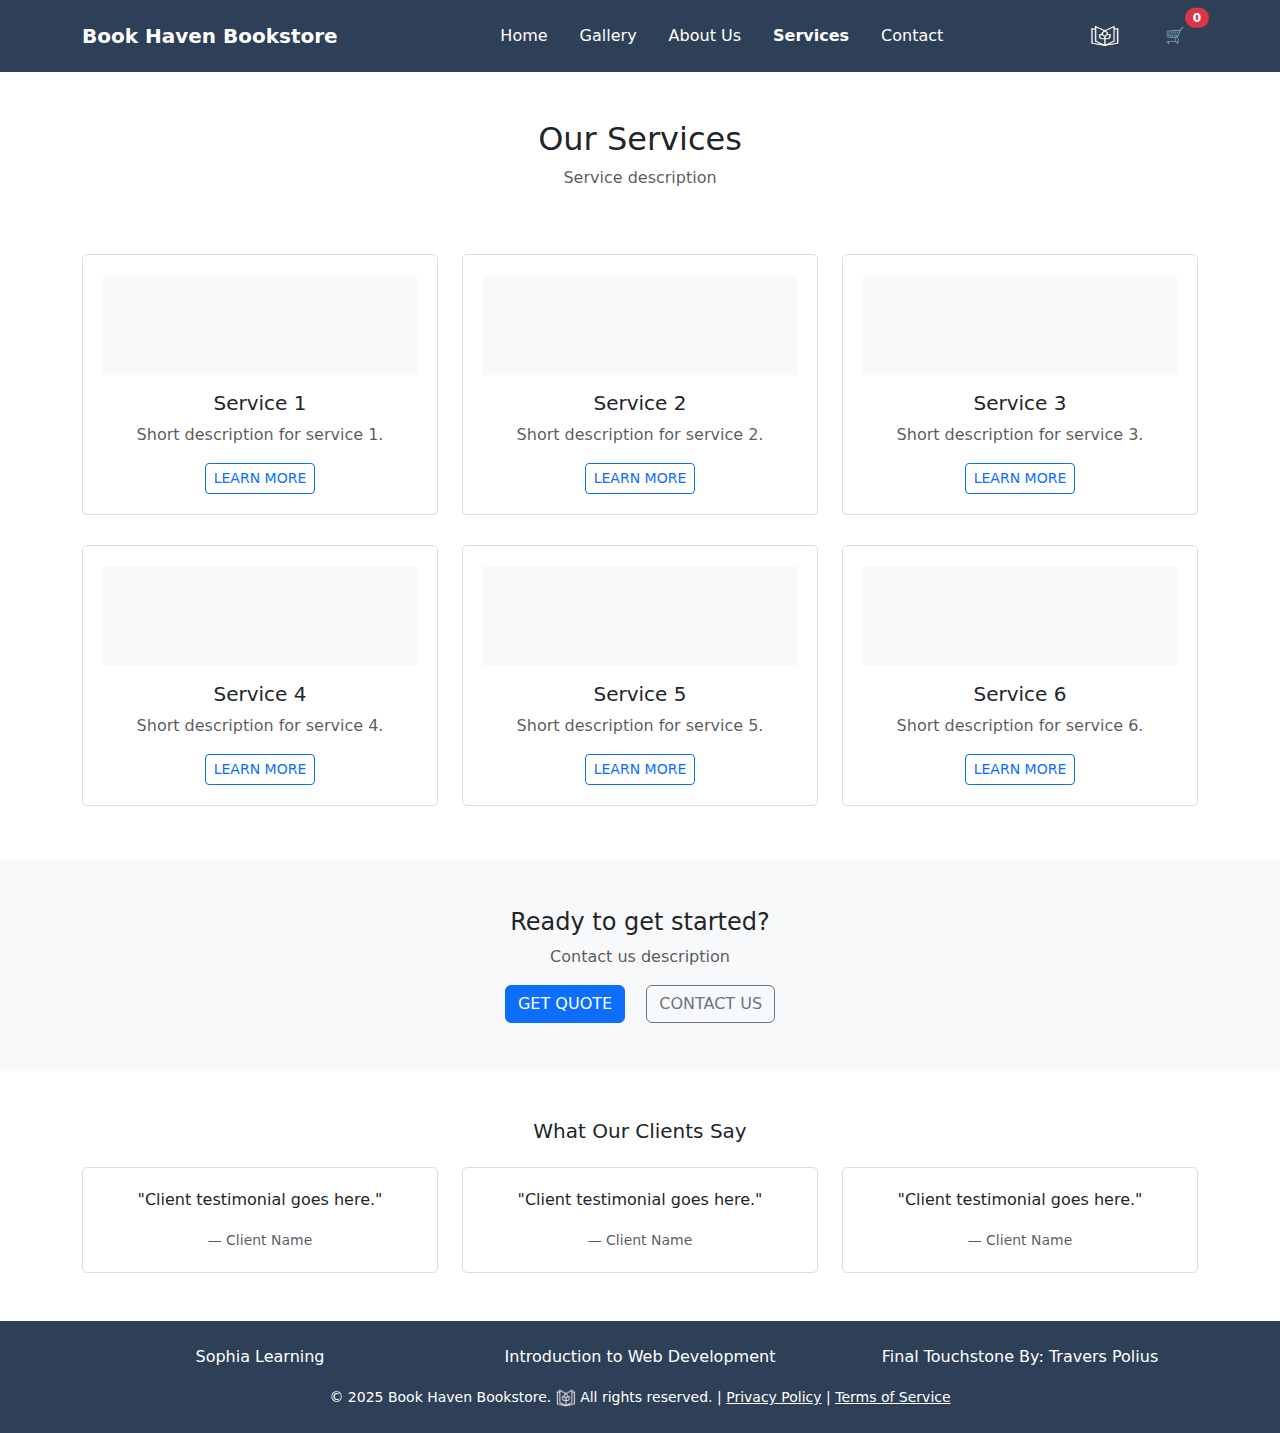
<file: Services.html>
<!DOCTYPE html>
<html lang="en">
<head>
  <meta charset="UTF-8" />
  <meta name="viewport" content="width=device-width, initial-scale=1.0"/>
  <title>Services Page</title>
  <link href="https://cdn.jsdelivr.net/npm/bootstrap@5.3.0/dist/css/bootstrap.min.css" rel="stylesheet"/>
  <link href="css/styles.css" rel="stylesheet">
</head>
<body>

<!-- NAVBAR -->
<nav class="navbar navbar-expand-lg py-3 text-white">
  <div class="container text-white">
    <a class="navbar-brand text-white fw-bold" href="index.html">Book Haven Bookstore</a>
    <button class="navbar-toggler" type="button" data-bs-toggle="collapse" data-bs-target="#navbarNav">
      <span class="navbar-toggler-icon"></span>
    </button>
    <div class="collapse navbar-collapse justify-content-center text-white" id="navbarNav">
      <ul class="navbar-nav gap-3">
        <li class="nav-item"><a class="nav-link text-white" href="index.html">Home</a></li>
        <li class="nav-item"><a class="nav-link text-white" href="gallery.html">Gallery</a></li>
        <li class="nav-item"><a class="nav-link text-white" href="about.html">About Us</a></li>
        <li class="nav-item"><a class="nav-link text-white active fw-bold" href="services.html">Services</a></li>
        <li class="nav-item"><a class="nav-link text-white" href="contact.html">Contact</a></li>
      </ul>
    </div>
    <a class="navbar-brand" href="#">
        <img src="images/logo.png" alt="Logo" width="30" height="24" class="d-inline-block align-text-top">
      </a>
      <a href="cart.html" class="btn position-relative ms-3">
        🛒
        <span id="cart-count" class="position-absolute top-0 start-100 translate-middle badge rounded-pill bg-danger">0</span>
      </a>
  </div>
</nav>

<!-- HEADER SECTION -->
<div class="text-center py-5">
  <h2>Our Services</h2>
  <p class="text-muted">Service description</p>
</div>

<!-- SERVICES GRID -->
<div class="container">
  <div class="row">
    <!-- Repeat for 6 services -->
    <div class="col-md-4">
      <div class="service-card text-center">
        <div class="mb-3 bg-light" style="height: 100px;"></div>
        <h5>Service 1</h5>
        <p class="text-muted">Short description for service 1.</p>
        <a href="#" class="btn btn-outline-primary btn-sm">LEARN MORE</a>
      </div>
    </div>
    <div class="col-md-4">
      <div class="service-card text-center">
        <div class="mb-3 bg-light" style="height: 100px;"></div>
        <h5>Service 2</h5>
        <p class="text-muted">Short description for service 2.</p>
        <a href="#" class="btn btn-outline-primary btn-sm">LEARN MORE</a>
      </div>
    </div>
    <div class="col-md-4">
      <div class="service-card text-center">
        <div class="mb-3 bg-light" style="height: 100px;"></div>
        <h5>Service 3</h5>
        <p class="text-muted">Short description for service 3.</p>
        <a href="#" class="btn btn-outline-primary btn-sm">LEARN MORE</a>
      </div>
    </div>
    <div class="col-md-4">
      <div class="service-card text-center">
        <div class="mb-3 bg-light" style="height: 100px;"></div>
        <h5>Service 4</h5>
        <p class="text-muted">Short description for service 4.</p>
        <a href="#" class="btn btn-outline-primary btn-sm">LEARN MORE</a>
      </div>
    </div>
    <div class="col-md-4">
      <div class="service-card text-center">
        <div class="mb-3 bg-light" style="height: 100px;"></div>
        <h5>Service 5</h5>
        <p class="text-muted">Short description for service 5.</p>
        <a href="#" class="btn btn-outline-primary btn-sm">LEARN MORE</a>
      </div>
    </div>
    <div class="col-md-4">
      <div class="service-card text-center">
        <div class="mb-3 bg-light" style="height: 100px;"></div>
        <h5>Service 6</h5>
        <p class="text-muted">Short description for service 6.</p>
        <a href="#" class="btn btn-outline-primary btn-sm">LEARN MORE</a>
      </div>
    </div>
  </div>
</div>

<!-- CTA SECTION -->
<div class="bg-light text-center py-5 mt-4">
  <h4>Ready to get started?</h4>
  <p class="text-muted">Contact us description</p>
  <a href="contact.html" class="btn btn-primary mx-2">GET QUOTE</a>
  <a href="contact.html" class="btn btn-outline-secondary mx-2">CONTACT US</a>
</div>

<!-- TESTIMONIAL SECTION -->
<div class="container text-center py-5">
  <h5 class="mb-4">What Our Clients Say</h5>
  <div class="row">
    <div class="col-md-4">
      <div class="testimonial-card">
        <p>"Client testimonial goes here."</p>
        <small class="text-muted">— Client Name</small>
      </div>
    </div>
    <div class="col-md-4">
      <div class="testimonial-card">
        <p>"Client testimonial goes here."</p>
        <small class="text-muted">— Client Name</small>
      </div>
    </div>
    <div class="col-md-4">
      <div class="testimonial-card">
        <p>"Client testimonial goes here."</p>
        <small class="text-muted">— Client Name</small>
      </div>
    </div>
  </div>
</div>

<!-- FOOTER -->
<footer class="py-4 text-white">
  <div class="container text-center">
    <div class="row mb-3">
      <div class="col-md-4">Sophia Learning</div>
      <div class="col-md-4">Introduction to Web Development </div>
      <div class="col-md-4">Final Touchstone By: Travers Polius</div>
    </div>
    <small>© 2025 Book Haven Bookstore. <img src="images/logo.png" alt="Logo" height="20px" width="20px">  All rights reserved. | 
		<a href="#" class="text-white">Privacy Policy</a> | <a href="#" class="text-white">Terms of Service</a>
	</small>
  </div>
</footer>

<script src="https://cdn.jsdelivr.net/npm/bootstrap@5.3.0/dist/js/bootstrap.bundle.min.js"></script>
<script src="js/script_B.js"></script>
</body>
</html>
</file>
<file: css/styles.css>
html, body {
        height: 100%; /* Ensure html and body take full height */
        margin: 0;
        padding: 0;
    }
  body {
		display: flex;
        flex-direction: column;
        min-height: 100vh; /* Ensure body takes at least full viewport height */
		background-color: #FFF7EEE;
    }
	nav {
		background-color: #2E4057;
	}
	main {
        flex-grow: 1; /* Allows main content to expand and push footer down */
    }
    .service-card {
      background-color: white;
      border: 1px solid #ddd;
      padding: 20px;
      border-radius: 5px;
      margin-bottom: 30px;
    }
    .testimonial-card {
      background-color: white;
      border: 1px solid #ddd;
      padding: 20px;
      border-radius: 5px;
    }
    footer {
      background-color: #2E4057;
    }
</file>
